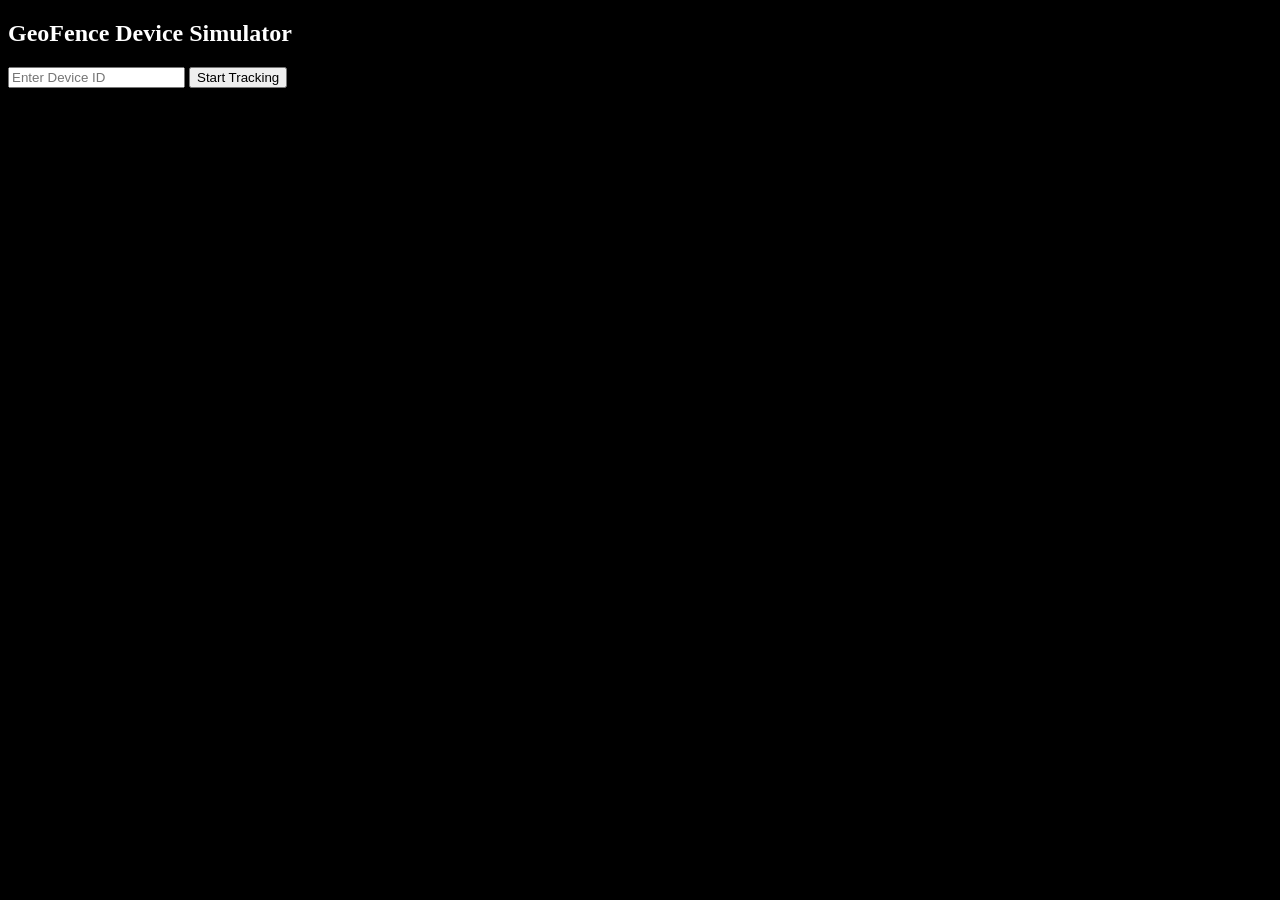
<file: device-frontend/index.html>
<!DOCTYPE html>
<html>
<head>
    <title>Device Simulator</title>
    <link rel="stylesheet" href="style.css">
</head>
<body>

<div class="card">
    <h2>GeoFence Device Simulator</h2>

    <input type="text" id="deviceId" placeholder="Enter Device ID">
    <button onclick="startTracking()">Start Tracking</button>

    <p id="status"></p>
</div>

<script src="index.js"></script>
</body>
</html>
</file>
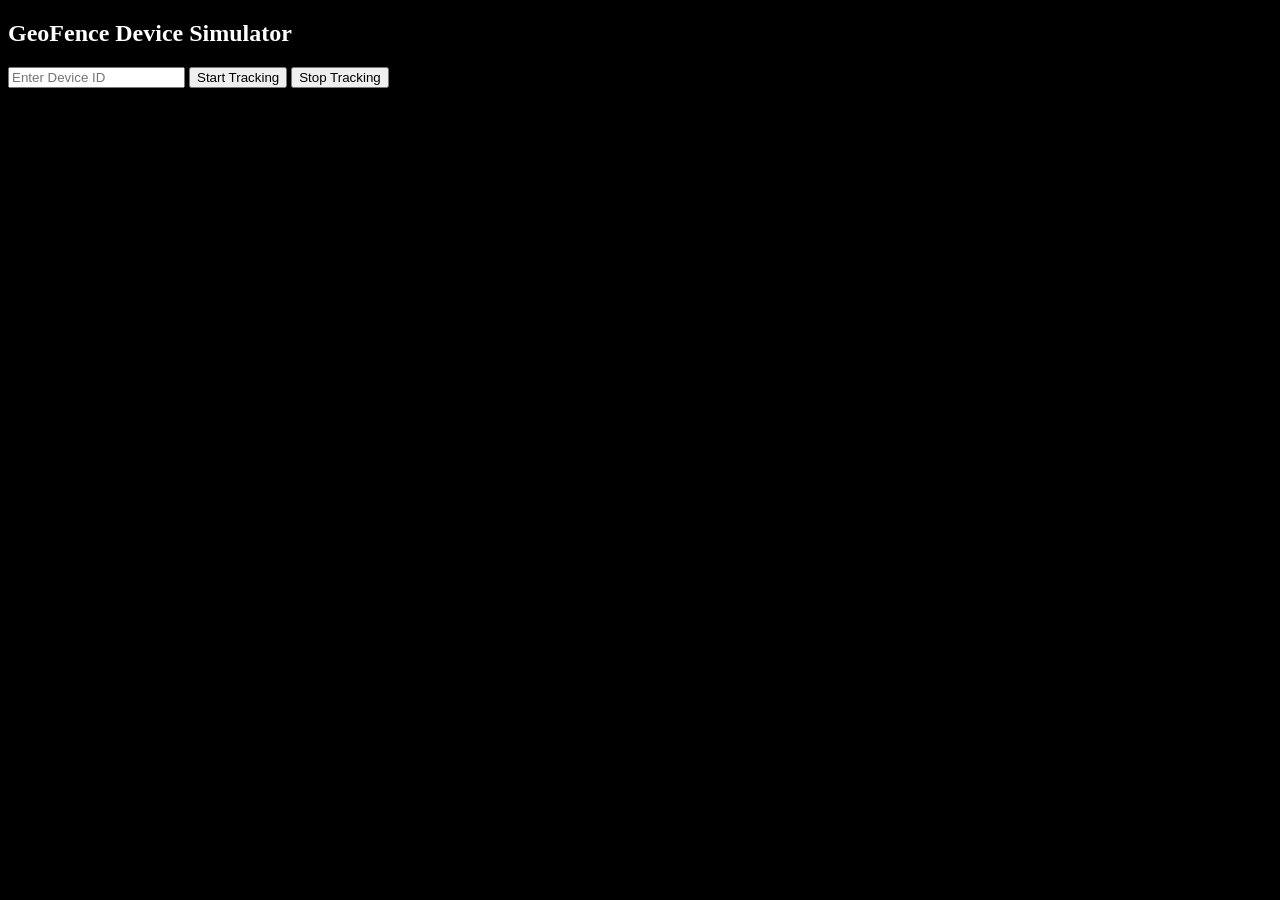
<file: device-frontend/child/index.html>
<!DOCTYPE html>
<html>
<head>
    <title>Device Simulator</title>
    <link rel="stylesheet" href="style.css">
</head>
<body>

<div class="card">
    <h2>GeoFence Device Simulator</h2>

    <input type="text" id="deviceId" placeholder="Enter Device ID">
    <button onclick="startTracking()">Start Tracking</button>
    <button onclick="stopTracking()">Stop Tracking</button>

    <p id="status"></p>
</div>

<script src="index.js"></script>
</body>
</html>
</file>
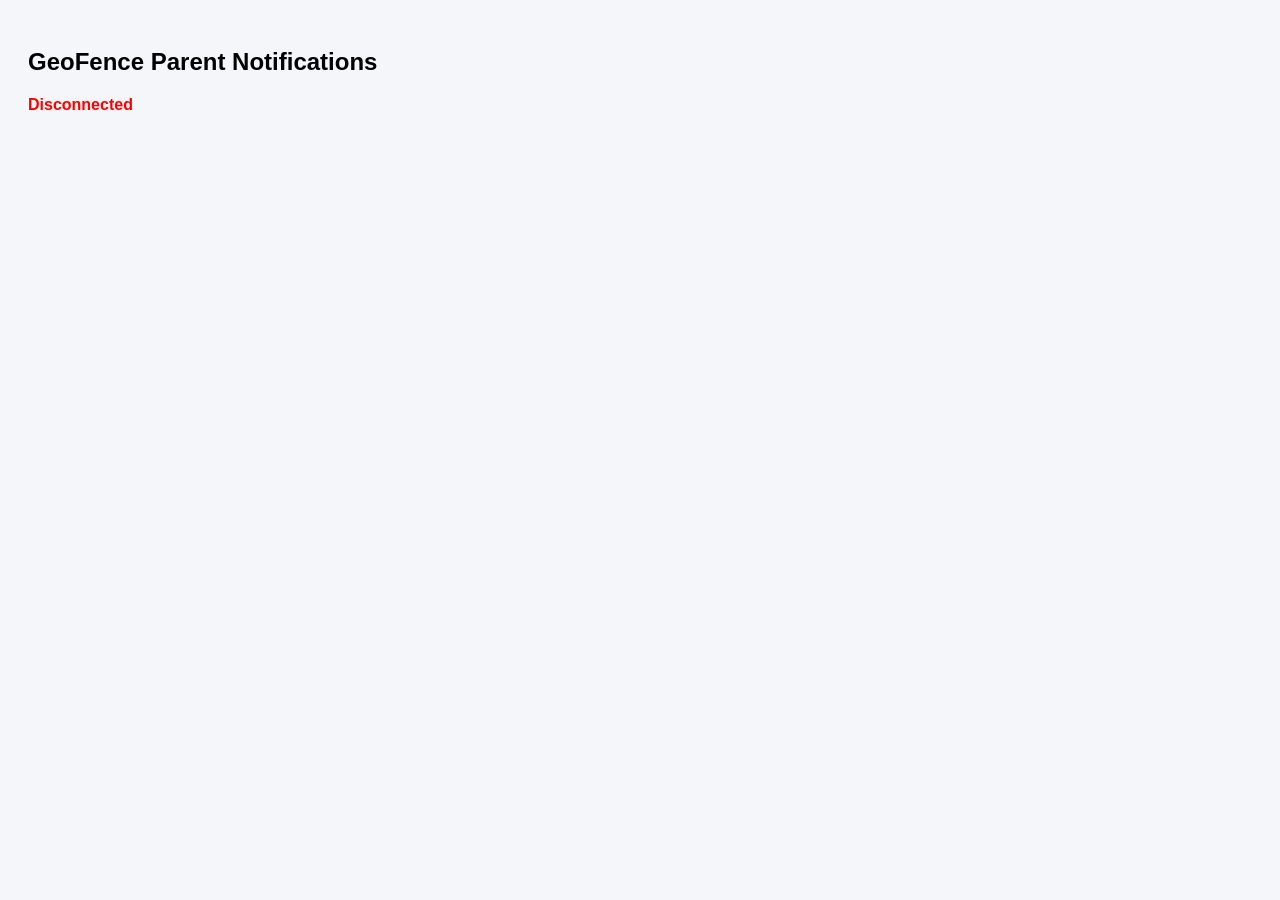
<file: device-frontend/parentnotification/index.html>
<!DOCTYPE html>
<html>
<head>
    <title>Parent Notification</title>
    <style>
        body {
            font-family: Arial;
            background: #f4f6f9;
            padding: 20px;
        }

        .status {
            margin-bottom: 20px;
            font-weight: bold;
        }

        .connected {
            color: green;
        }

        .disconnected {
            color: red;
        }

        .notification {
            background: white;
            padding: 15px;
            margin-bottom: 10px;
            border-radius: 8px;
            box-shadow: 0px 2px 6px rgba(0,0,0,0.1);
        }
    </style>
</head>
<body>

<h2>GeoFence Parent Notifications</h2>

<div id="connectionStatus" class="status disconnected">
    Disconnected
</div>

<div id="notifications"></div>

<script>

    const parentId = 1;

    const eventSource = new EventSource(
        "http://localhost:8080/notifications/subscribe/" + parentId
    );

    const statusDiv = document.getElementById("connectionStatus");
    const notificationDiv = document.getElementById("notifications");

    eventSource.onopen = function () {
        statusDiv.innerHTML = "Connected";
        statusDiv.className = "status connected";
        console.log("SSE Connected");
    };

    eventSource.onerror = function () {
        statusDiv.innerHTML = "Disconnected";
        statusDiv.className = "status disconnected";
        console.log("SSE Error");
    };

    // Ignore INIT event
    eventSource.addEventListener("INIT", function (event) {
        console.log("Handshake:", event.data);
    });

    eventSource.addEventListener("notification", function (event) {

        console.log("Raw Event:", event.data);

        let data;
        try {
            data = JSON.parse(event.data);
        } catch (e) {
            console.error("Invalid JSON:", event.data);
            return;
        }

        const div = document.createElement("div");
        div.className = "notification";

        div.innerHTML = `
            <strong>Device:</strong> ${data.deviceId} <br>
            <strong>Event:</strong> ${data.eventType} <br>
            <strong>Message:</strong> ${data.message} <br>
            <strong>Latitude:</strong> ${data.latitude} <br>
            <strong>Longitude:</strong> ${data.longitude} <br>
            <strong>Time:</strong> ${data.createdAt}
        `;

        notificationDiv.prepend(div);

    });

</script>

</body>
</html>
</file>
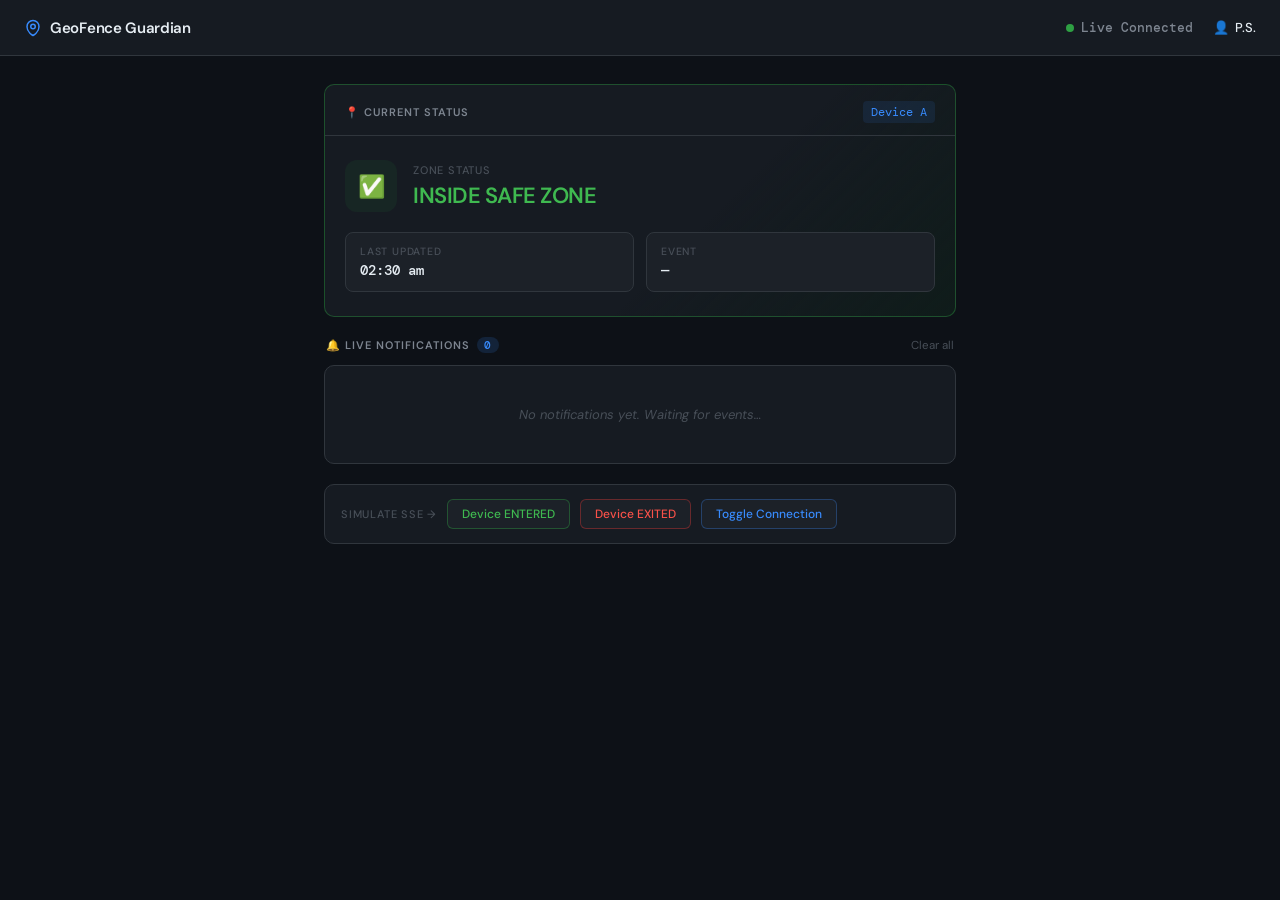
<file: device-frontend/parentnotificationenhance/index.html>
<!DOCTYPE html>
<html lang="en">
<head>
  <meta charset="UTF-8">
  <meta name="viewport" content="width=device-width, initial-scale=1.0">
  <title>GeoFence Guardian</title>
  <link href="https://fonts.googleapis.com/css2?family=DM+Sans:wght@300;400;500;600&family=DM+Mono:wght@400;500&display=swap" rel="stylesheet">
  <link rel="stylesheet" href="style.css">
</head>
<body>

<header>
  <div class="app-name">
    <svg width="18" height="18" viewBox="0 0 24 24" fill="none" stroke="currentColor" stroke-width="2" stroke-linecap="round" stroke-linejoin="round">
      <path d="M12 22s-8-4.5-8-11.8A8 8 0 0 1 12 2a8 8 0 0 1 8 8.2c0 7.3-8 11.8-8 11.8z"/>
      <circle cx="12" cy="10" r="3"/>
    </svg>
    GeoFence Guardian
  </div>
  <div class="header-right">
    <div class="status-badge" id="statusBadge">
      <div class="status-dot" id="statusDot"></div>
      <span id="statusText">Live Connected</span>
    </div>
    <div class="parent-name">
      👤 <span id="parentName">P.S.</span>
    </div>
  </div>
</header>

<main>

  <!-- STATUS CARD -->
  <div class="status-card inside" id="statusCard">
    <div class="card-header">
      <div class="card-header-title">📍 Current Status</div>
      <div class="device-label" id="deviceLabel">Device A</div>
    </div>
    <div class="card-body">
      <div class="status-main">
        <div class="status-icon inside" id="statusIcon">✅</div>
        <div class="status-text-block">
          <div class="status-label">Zone Status</div>
          <div class="status-value inside" id="statusValue">INSIDE SAFE ZONE</div>
        </div>
      </div>
      <div class="status-meta">
        <div class="meta-item">
          <div class="meta-key">Last Updated</div>
          <div class="meta-val" id="lastUpdated">—</div>
        </div>
        <div class="meta-item">
          <div class="meta-key">Event</div>
          <div class="meta-val" id="lastEvent">—</div>
        </div>
      </div>
    </div>
  </div>

  <!-- NOTIFICATION FEED -->
  <div class="feed-section">
    <div class="feed-header">
      <div class="feed-title">
        🔔 Live Notifications
        <span class="feed-count" id="feedCount">0</span>
      </div>
      <button class="feed-clear" onclick="clearFeed()">Clear all</button>
    </div>
    <div class="feed-list" id="feedList">
      <div class="feed-empty" id="feedEmpty">No notifications yet. Waiting for events…</div>
    </div>
  </div>

  <!-- DEMO CONTROLS -->
  <div class="demo-bar">
    <span class="demo-label">Simulate SSE →</span>
    <button class="demo-btn green" onclick="simulateEvent('enter')">Device ENTERED</button>
    <button class="demo-btn red" onclick="simulateEvent('exit')">Device EXITED</button>
    <button class="demo-btn blue" onclick="toggleConnection()">Toggle Connection</button>
  </div>

</main>

<script src="index.js"></script>
</body>
</html>
</file>
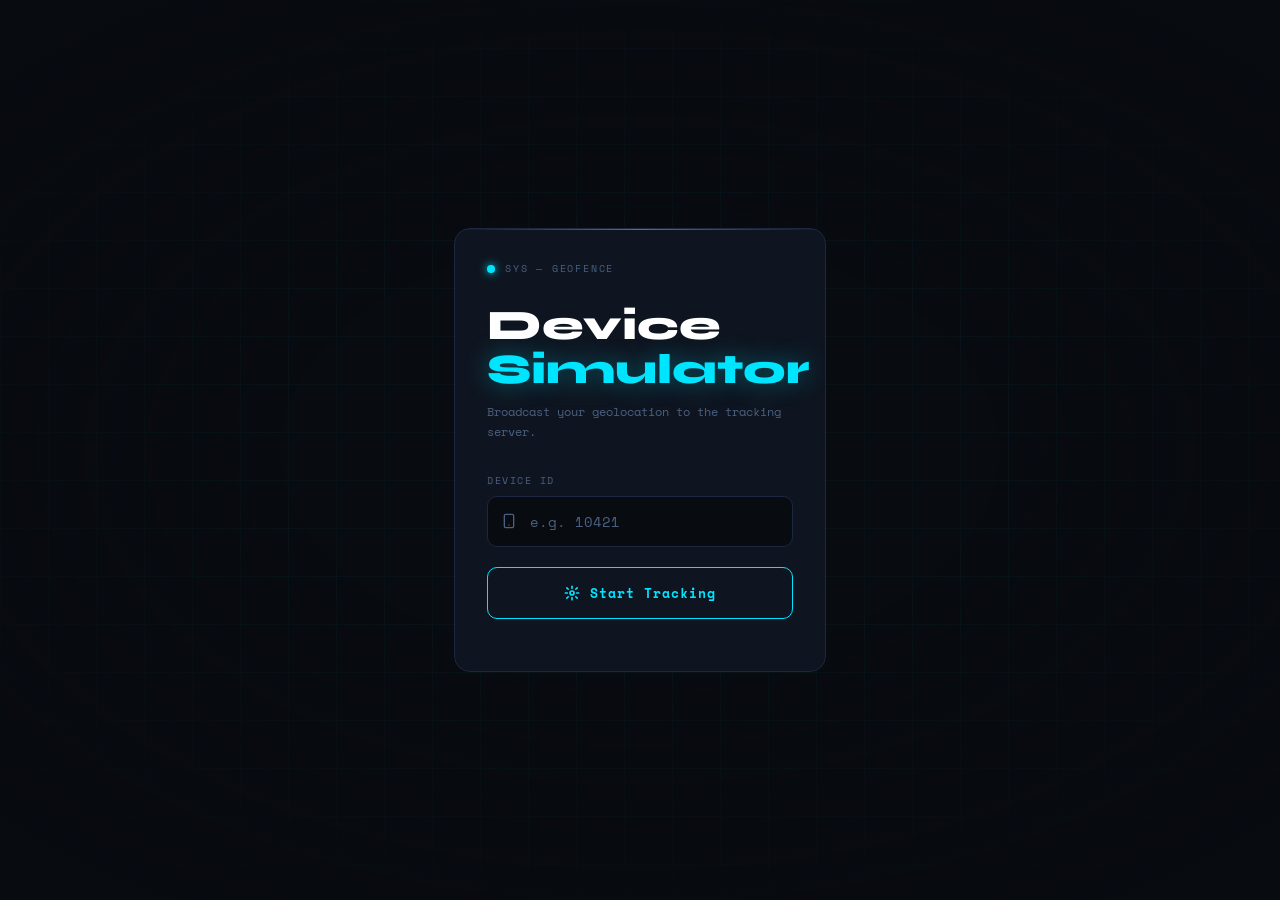
<file: device-frontend/testchild/index.html>
<!DOCTYPE html>
<html lang="en">
<head>
    <meta charset="UTF-8">
    <meta name="viewport" content="width=device-width, initial-scale=1.0">
    <title>GeoFence Device Simulator</title>
    <link rel="preconnect" href="https://fonts.googleapis.com">
    <link href="https://fonts.googleapis.com/css2?family=Space+Mono:wght@400;700&family=Syne:wght@700;800&display=swap" rel="stylesheet">
    <link rel="stylesheet" href="style.css">
</head>
<body>

    <div class="grid-bg"></div>

    <div class="wrapper">
        <div class="card">

            <div class="card-header">
                <div class="ping-dot"></div>
                <span class="label">SYS — GEOFENCE</span>
            </div>

            <h1 class="title">Device<br><span class="accent">Simulator</span></h1>
            <p class="subtitle">Broadcast your geolocation to the tracking server.</p>

            <div class="input-group">
                <label for="deviceId" class="input-label">DEVICE ID</label>
                <div class="input-wrap">
                    <svg class="input-icon" xmlns="http://www.w3.org/2000/svg" width="16" height="16" viewBox="0 0 24 24" fill="none" stroke="currentColor" stroke-width="2" stroke-linecap="round" stroke-linejoin="round"><rect x="5" y="2" width="14" height="20" rx="2"/><line x1="12" y1="18" x2="12.01" y2="18"/></svg>
                    <input type="text" id="deviceId" placeholder="e.g. 10421" autocomplete="off">
                </div>
            </div>

            <button class="btn" onclick="startTracking()">
                <span class="btn-inner">
                    <svg xmlns="http://www.w3.org/2000/svg" width="16" height="16" viewBox="0 0 24 24" fill="none" stroke="currentColor" stroke-width="2.5" stroke-linecap="round" stroke-linejoin="round"><circle cx="12" cy="12" r="3"/><path d="M12 2v3M12 19v3M4.22 4.22l2.12 2.12M17.66 17.66l2.12 2.12M2 12h3M19 12h3M4.22 19.78l2.12-2.12M17.66 6.34l2.12-2.12"/></svg>
                    Start Tracking
                </span>
                <div class="btn-glow"></div>
            </button>

            <div id="status" class="status hidden">
                <div class="status-dot"></div>
                <span id="statusText"></span>
            </div>

        </div>

        <div class="coords-display hidden" id="coordsDisplay">
            <div class="coord-item">
                <span class="coord-label">LAT</span>
                <span class="coord-value" id="latVal">—</span>
            </div>
            <div class="coord-divider"></div>
            <div class="coord-item">
                <span class="coord-label">LNG</span>
                <span class="coord-value" id="lngVal">—</span>
            </div>
        </div>
    </div>

    <script src="index.js"></script>
</body>
</html>
</file>
<file: device-frontend/style.css>
body{
    background-color: black;
    color: white;
}
</file>
<file: device-frontend/child/style.css>
body{
    background-color: black;
    color: white;
}
</file>
<file: device-frontend/parentnotificationenhance/style.css>
:root {
  --bg: #0d1117;
  --surface: #161b22;
  --surface2: #1c2128;
  --border: #30363d;
  --text: #e6edf3;
  --text-muted: #7d8590;
  --text-dim: #484f58;
  --green: #2ea043;
  --green-bg: rgba(46, 160, 67, 0.08);
  --red: #da3633;
  --red-bg: rgba(218, 54, 51, 0.08);
  --accent: #388bfd;
  --radius: 10px;
}

* {
  margin: 0;
  padding: 0;
  box-sizing: border-box;
}

body {
  background: var(--bg);
  color: var(--text);
  font-family: 'DM Sans', sans-serif;
  min-height: 100vh;
  display: flex;
  flex-direction: column;
}

/* ─── HEADER ─────────────────────────────────────── */

header {
  background: var(--surface);
  border-bottom: 1px solid var(--border);
  padding: 0 24px;
  height: 56px;
  display: flex;
  align-items: center;
  justify-content: space-between;
  position: sticky;
  top: 0;
  z-index: 100;
}

.app-name {
  font-size: 15px;
  font-weight: 600;
  letter-spacing: -0.3px;
  color: var(--text);
  display: flex;
  align-items: center;
  gap: 8px;
}

.app-name svg {
  color: var(--accent);
}

.header-right {
  display: flex;
  align-items: center;
  gap: 20px;
}

.status-badge {
  display: flex;
  align-items: center;
  gap: 7px;
  font-size: 12.5px;
  font-weight: 500;
  color: var(--text-muted);
  font-family: 'DM Mono', monospace;
}

.status-dot {
  width: 8px;
  height: 8px;
  border-radius: 50%;
  background: var(--green);
  animation: pulse-green 2s infinite;
  transition: background 0.3s;
}

.status-dot.disconnected {
  background: var(--red);
  animation: pulse-red 2s infinite;
}

@keyframes pulse-green {
  0%   { box-shadow: 0 0 0 0 rgba(46, 160, 67, 0.5); }
  70%  { box-shadow: 0 0 0 6px rgba(46, 160, 67, 0); }
  100% { box-shadow: 0 0 0 0 rgba(46, 160, 67, 0); }
}

@keyframes pulse-red {
  0%   { box-shadow: 0 0 0 0 rgba(218, 54, 51, 0.5); }
  70%  { box-shadow: 0 0 0 6px rgba(218, 54, 51, 0); }
  100% { box-shadow: 0 0 0 0 rgba(218, 54, 51, 0); }
}

.parent-name {
  font-size: 13px;
  color: var(--text-muted);
  display: flex;
  align-items: center;
  gap: 6px;
}

.parent-name span {
  color: var(--text);
  font-weight: 500;
}

/* ─── MAIN ───────────────────────────────────────── */

main {
  flex: 1;
  padding: 28px 24px;
  max-width: 680px;
  margin: 0 auto;
  width: 100%;
  display: flex;
  flex-direction: column;
  gap: 20px;
}

/* ─── STATUS CARD ────────────────────────────────── */

.status-card {
  background: var(--surface);
  border: 1px solid var(--border);
  border-radius: var(--radius);
  overflow: hidden;
  transition: border-color 0.4s, background 0.4s;
}

.status-card.inside {
  border-color: rgba(46, 160, 67, 0.4);
  background: linear-gradient(135deg, var(--surface) 60%, var(--green-bg));
}

.status-card.outside {
  border-color: rgba(218, 54, 51, 0.4);
  background: linear-gradient(135deg, var(--surface) 60%, var(--red-bg));
}

.card-header {
  padding: 16px 20px 12px;
  border-bottom: 1px solid var(--border);
  display: flex;
  align-items: center;
  justify-content: space-between;
}

.card-header-title {
  font-size: 11px;
  font-weight: 600;
  text-transform: uppercase;
  letter-spacing: 1px;
  color: var(--text-muted);
}

.device-label {
  font-size: 12px;
  font-family: 'DM Mono', monospace;
  color: var(--accent);
  background: rgba(56, 139, 253, 0.1);
  padding: 3px 8px;
  border-radius: 4px;
}

.card-body {
  padding: 24px 20px;
}

.status-main {
  display: flex;
  align-items: center;
  gap: 16px;
  margin-bottom: 20px;
}

.status-icon {
  width: 52px;
  height: 52px;
  border-radius: 12px;
  display: flex;
  align-items: center;
  justify-content: center;
  font-size: 22px;
  transition: background 0.4s;
  flex-shrink: 0;
}

.status-icon.inside  { background: var(--green-bg); }
.status-icon.outside { background: var(--red-bg); }

.status-label {
  font-size: 11px;
  color: var(--text-dim);
  text-transform: uppercase;
  letter-spacing: 0.8px;
  font-weight: 500;
  margin-bottom: 4px;
}

.status-value {
  font-size: 22px;
  font-weight: 600;
  letter-spacing: -0.5px;
  transition: color 0.4s;
}

.status-value.inside  { color: #3fb950; }
.status-value.outside { color: #f85149; }

.status-meta {
  display: grid;
  grid-template-columns: 1fr 1fr;
  gap: 12px;
}

.meta-item {
  background: var(--surface2);
  border: 1px solid var(--border);
  border-radius: 8px;
  padding: 12px 14px;
}

.meta-key {
  font-size: 10.5px;
  color: var(--text-dim);
  text-transform: uppercase;
  letter-spacing: 0.8px;
  font-weight: 500;
  margin-bottom: 4px;
}

.meta-val {
  font-size: 13.5px;
  color: var(--text);
  font-family: 'DM Mono', monospace;
  font-weight: 500;
}

/* ─── NOTIFICATION FEED ──────────────────────────── */

.feed-header {
  display: flex;
  align-items: center;
  justify-content: space-between;
  margin-bottom: 12px;
  padding: 0 2px;
}

.feed-title {
  font-size: 11px;
  font-weight: 600;
  text-transform: uppercase;
  letter-spacing: 1px;
  color: var(--text-muted);
  display: flex;
  align-items: center;
  gap: 7px;
}

.feed-count {
  background: rgba(56, 139, 253, 0.15);
  color: var(--accent);
  font-size: 11px;
  font-family: 'DM Mono', monospace;
  padding: 1px 7px;
  border-radius: 20px;
  font-weight: 500;
}

.feed-clear {
  font-size: 11.5px;
  cursor: pointer;
  background: none;
  border: none;
  color: var(--text-dim);
  font-family: 'DM Sans', sans-serif;
  transition: color 0.2s;
}

.feed-clear:hover { color: var(--text-muted); }

.feed-list {
  background: var(--surface);
  border: 1px solid var(--border);
  border-radius: var(--radius);
  max-height: 340px;
  overflow-y: auto;
  scrollbar-width: thin;
  scrollbar-color: var(--border) transparent;
}

.feed-empty {
  padding: 40px 20px;
  text-align: center;
  color: var(--text-dim);
  font-size: 13px;
  font-style: italic;
}

.feed-item {
  display: flex;
  align-items: flex-start;
  gap: 12px;
  padding: 13px 16px;
  border-bottom: 1px solid var(--border);
  animation: slideIn 0.3s ease;
  transition: background 0.15s;
}

.feed-item:last-child { border-bottom: none; }
.feed-item:hover { background: var(--surface2); }

@keyframes slideIn {
  from { opacity: 0; transform: translateY(-8px); }
  to   { opacity: 1; transform: translateY(0); }
}

.feed-item-icon {
  width: 28px;
  height: 28px;
  border-radius: 6px;
  display: flex;
  align-items: center;
  justify-content: center;
  font-size: 13px;
  flex-shrink: 0;
  margin-top: 1px;
}

.feed-item-icon.exit  { background: var(--red-bg); }
.feed-item-icon.enter { background: var(--green-bg); }

.feed-item-msg {
  font-size: 13.5px;
  color: var(--text);
  line-height: 1.4;
  margin-bottom: 3px;
}

.feed-item-msg .exit-keyword  { color: #f85149; font-weight: 500; }
.feed-item-msg .enter-keyword { color: #3fb950; font-weight: 500; }

.feed-item-time {
  font-size: 11.5px;
  color: var(--text-dim);
  font-family: 'DM Mono', monospace;
}

/* ─── DEMO CONTROLS ──────────────────────────────── */

.demo-bar {
  background: var(--surface);
  border: 1px solid var(--border);
  border-radius: var(--radius);
  padding: 14px 16px;
  display: flex;
  align-items: center;
  gap: 10px;
  flex-wrap: wrap;
}

.demo-label {
  font-size: 11px;
  color: var(--text-dim);
  text-transform: uppercase;
  letter-spacing: 0.8px;
  font-weight: 500;
  flex-shrink: 0;
}

.demo-btn {
  padding: 6px 14px;
  border-radius: 6px;
  border: 1px solid var(--border);
  background: var(--surface2);
  color: var(--text-muted);
  font-size: 12px;
  font-family: 'DM Sans', sans-serif;
  cursor: pointer;
  transition: all 0.15s;
  font-weight: 500;
}

.demo-btn:hover { border-color: var(--text-dim); color: var(--text); }

.demo-btn.green { border-color: rgba(46, 160, 67, 0.4); color: #3fb950; }
.demo-btn.green:hover { background: var(--green-bg); }

.demo-btn.red { border-color: rgba(218, 54, 51, 0.4); color: #f85149; }
.demo-btn.red:hover { background: var(--red-bg); }

.demo-btn.blue { border-color: rgba(56, 139, 253, 0.3); color: var(--accent); }
.demo-btn.blue:hover { background: rgba(56, 139, 253, 0.08); }
</file>
<file: device-frontend/testchild/style.css>
/* ─── Reset & Base ────────────────────────────────────────────── */
*, *::before, *::after { box-sizing: border-box; margin: 0; padding: 0; }

:root {
    --bg: #080b10;
    --surface: #0e1520;
    --border: #1c2840;
    --accent: #00e5ff;
    --accent-dim: rgba(0, 229, 255, 0.12);
    --accent-glow: rgba(0, 229, 255, 0.35);
    --text: #c8d8f0;
    --text-muted: #4a6080;
    --danger: #ff4560;
    --success: #00e096;
    --font-mono: 'Space Mono', monospace;
    --font-display: 'Syne', sans-serif;
}

body {
    background-color: var(--bg);
    color: var(--text);
    font-family: var(--font-mono);
    min-height: 100vh;
    display: flex;
    align-items: center;
    justify-content: center;
    overflow: hidden;
    position: relative;
}

/* ─── Grid Background ─────────────────────────────────────────── */
.grid-bg {
    position: fixed;
    inset: 0;
    background-image:
        linear-gradient(rgba(0, 229, 255, 0.03) 1px, transparent 1px),
        linear-gradient(90deg, rgba(0, 229, 255, 0.03) 1px, transparent 1px);
    background-size: 48px 48px;
    z-index: 0;
    pointer-events: none;
}

.grid-bg::after {
    content: '';
    position: absolute;
    inset: 0;
    background: radial-gradient(ellipse 70% 60% at 50% 50%, transparent 40%, var(--bg) 100%);
}

/* ─── Layout ──────────────────────────────────────────────────── */
.wrapper {
    position: relative;
    z-index: 1;
    display: flex;
    flex-direction: column;
    align-items: center;
    gap: 16px;
    width: 100%;
    max-width: 420px;
    padding: 24px;
    animation: fadeUp 0.6s ease both;
}

@keyframes fadeUp {
    from { opacity: 0; transform: translateY(20px); }
    to   { opacity: 1; transform: translateY(0); }
}

/* ─── Card ────────────────────────────────────────────────────── */
.card {
    width: 100%;
    background: var(--surface);
    border: 1px solid var(--border);
    border-radius: 16px;
    padding: 32px;
    position: relative;
    overflow: hidden;
}

.card::before {
    content: '';
    position: absolute;
    top: 0; left: 0; right: 0;
    height: 1px;
    background: linear-gradient(90deg, transparent, var(--accent), transparent);
    opacity: 0.6;
}

.card-header {
    display: flex;
    align-items: center;
    gap: 10px;
    margin-bottom: 28px;
}

.ping-dot {
    width: 8px;
    height: 8px;
    border-radius: 50%;
    background: var(--accent);
    box-shadow: 0 0 8px var(--accent);
    animation: pulse 2s infinite;
    flex-shrink: 0;
}

@keyframes pulse {
    0%, 100% { opacity: 1; box-shadow: 0 0 8px var(--accent); }
    50%       { opacity: 0.5; box-shadow: 0 0 3px var(--accent); }
}

.label {
    font-size: 10px;
    letter-spacing: 0.18em;
    color: var(--text-muted);
    font-family: var(--font-mono);
}

/* ─── Title ───────────────────────────────────────────────────── */
.title {
    font-family: var(--font-display);
    font-size: 42px;
    font-weight: 800;
    line-height: 1.05;
    color: #fff;
    margin-bottom: 10px;
}

.title .accent {
    color: var(--accent);
    text-shadow: 0 0 24px var(--accent-glow);
}

.subtitle {
    font-size: 12px;
    color: var(--text-muted);
    line-height: 1.6;
    margin-bottom: 32px;
}

/* ─── Input ───────────────────────────────────────────────────── */
.input-group {
    margin-bottom: 20px;
}

.input-label {
    display: block;
    font-size: 10px;
    letter-spacing: 0.15em;
    color: var(--text-muted);
    margin-bottom: 8px;
}

.input-wrap {
    position: relative;
}

.input-icon {
    position: absolute;
    left: 14px;
    top: 50%;
    transform: translateY(-50%);
    color: var(--text-muted);
    pointer-events: none;
}

input[type="text"] {
    width: 100%;
    background: var(--bg);
    border: 1px solid var(--border);
    border-radius: 10px;
    padding: 14px 14px 14px 42px;
    font-family: var(--font-mono);
    font-size: 14px;
    color: var(--text);
    outline: none;
    transition: border-color 0.2s, box-shadow 0.2s;
    caret-color: var(--accent);
}

input[type="text"]::placeholder { color: var(--text-muted); }

input[type="text"]:focus {
    border-color: var(--accent);
    box-shadow: 0 0 0 3px var(--accent-dim), inset 0 0 0 1px var(--accent);
}

/* ─── Button ──────────────────────────────────────────────────── */
.btn {
    width: 100%;
    position: relative;
    background: transparent;
    border: 1px solid var(--accent);
    border-radius: 10px;
    padding: 15px 20px;
    cursor: pointer;
    overflow: hidden;
    transition: transform 0.15s, box-shadow 0.2s;
    margin-bottom: 20px;
}

.btn-inner {
    position: relative;
    z-index: 1;
    display: flex;
    align-items: center;
    justify-content: center;
    gap: 10px;
    font-family: var(--font-mono);
    font-size: 13px;
    font-weight: 700;
    letter-spacing: 0.08em;
    color: var(--accent);
}

.btn-glow {
    position: absolute;
    inset: 0;
    background: var(--accent-dim);
    opacity: 0;
    transition: opacity 0.2s;
}

.btn:hover { transform: translateY(-1px); box-shadow: 0 4px 24px var(--accent-glow); }
.btn:hover .btn-glow { opacity: 1; }
.btn:active { transform: translateY(0); box-shadow: none; }

.btn.loading .btn-inner svg {
    animation: spin 1s linear infinite;
}

@keyframes spin {
    from { transform: rotate(0deg); }
    to   { transform: rotate(360deg); }
}

/* ─── Status ──────────────────────────────────────────────────── */
.status {
    display: flex;
    align-items: center;
    gap: 10px;
    background: var(--accent-dim);
    border: 1px solid rgba(0, 229, 255, 0.2);
    border-radius: 8px;
    padding: 12px 14px;
    font-size: 12px;
    color: var(--text);
    animation: fadeIn 0.3s ease;
    transition: all 0.3s;
}

.status.error {
    background: rgba(255, 69, 96, 0.1);
    border-color: rgba(255, 69, 96, 0.3);
}

.status.success {
    background: rgba(0, 224, 150, 0.1);
    border-color: rgba(0, 224, 150, 0.3);
}

.status-dot {
    width: 7px;
    height: 7px;
    border-radius: 50%;
    background: var(--accent);
    flex-shrink: 0;
    box-shadow: 0 0 6px var(--accent);
}

.status.error .status-dot   { background: var(--danger); box-shadow: 0 0 6px var(--danger); }
.status.success .status-dot { background: var(--success); box-shadow: 0 0 6px var(--success); }

.hidden { display: none !important; }

@keyframes fadeIn {
    from { opacity: 0; transform: translateY(4px); }
    to   { opacity: 1; transform: translateY(0); }
}

/* ─── Coords Display ──────────────────────────────────────────── */
.coords-display {
    width: 100%;
    background: var(--surface);
    border: 1px solid var(--border);
    border-radius: 12px;
    padding: 16px 24px;
    display: flex;
    align-items: center;
    gap: 0;
    animation: fadeIn 0.4s ease both;
}

.coord-item {
    flex: 1;
    display: flex;
    flex-direction: column;
    gap: 4px;
    align-items: center;
}

.coord-label {
    font-size: 9px;
    letter-spacing: 0.15em;
    color: var(--text-muted);
}

.coord-value {
    font-size: 13px;
    color: var(--accent);
    font-family: var(--font-mono);
}

.coord-divider {
    width: 1px;
    height: 36px;
    background: var(--border);
    margin: 0 16px;
}

/* ─── Background Status ───────────────────────────────────────── */
body {
    transition: background-color 0.8s ease;
}

body.status-inside {
    --accent: #00e096;
    --accent-dim: rgba(0, 224, 150, 0.12);
    --accent-glow: rgba(0, 224, 150, 0.35);
    background-color: #021a0e;
}

body.status-inside .grid-bg {
    background-image:
        linear-gradient(rgba(0, 224, 150, 0.06) 1px, transparent 1px),
        linear-gradient(90deg, rgba(0, 224, 150, 0.06) 1px, transparent 1px);
}

body.status-inside::after {
    content: '';
    position: fixed;
    inset: 0;
    pointer-events: none;
    z-index: 0;
    animation: glowPulseGreen 2.5s ease-in-out infinite;
}

body.status-outside {
    --accent: #ff4560;
    --accent-dim: rgba(255, 69, 96, 0.12);
    --accent-glow: rgba(255, 69, 96, 0.35);
    background-color: #1a0205;
}

body.status-outside .grid-bg {
    background-image:
        linear-gradient(rgba(255, 69, 96, 0.06) 1px, transparent 1px),
        linear-gradient(90deg, rgba(255, 69, 96, 0.06) 1px, transparent 1px);
}

body.status-outside::after {
    content: '';
    position: fixed;
    inset: 0;
    pointer-events: none;
    z-index: 0;
    animation: glowPulseRed 2.5s ease-in-out infinite;
}

@keyframes glowPulseGreen {
    0%, 100% { box-shadow: inset 0 0 120px 40px rgba(0, 200, 100, 0.2); }
    50%       { box-shadow: inset 0 0 180px 60px rgba(0, 200, 100, 0.35); }
}

@keyframes glowPulseRed {
    0%, 100% { box-shadow: inset 0 0 120px 40px rgba(220, 30, 60, 0.25); }
    50%       { box-shadow: inset 0 0 180px 60px rgba(220, 30, 60, 0.4); }
}
</file>
